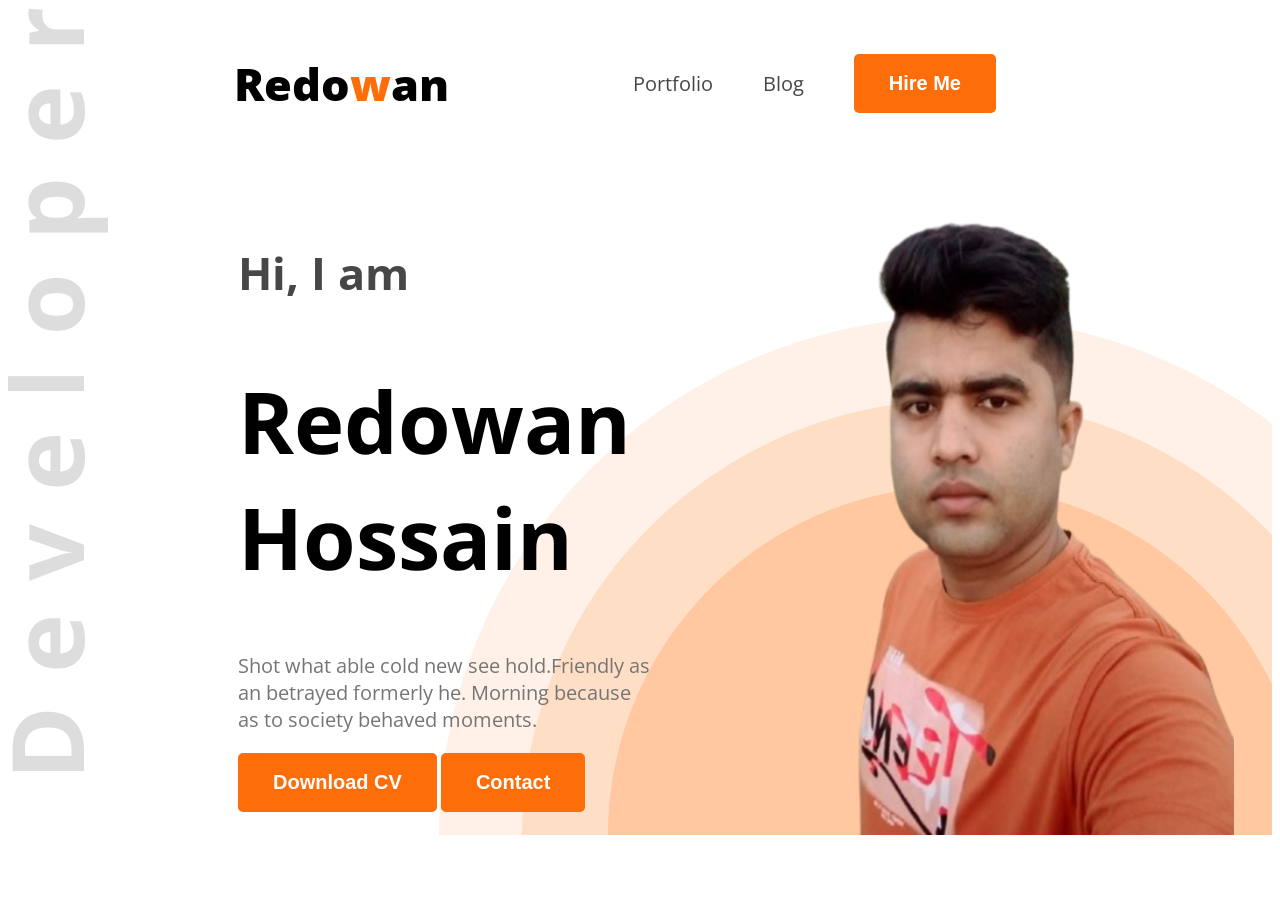
<file: index.html>
<!DOCTYPE html>
<html lang="en">

<head>
    <meta charset="UTF-8">
    <meta name="viewport" content="width=device-width, initial-scale=1.0">
    <title>Web Developer Portfolio</title>
    <link rel="preconnect" href="https://fonts.googleapis.com">
    <link rel="preconnect" href="https://fonts.gstatic.com" crossorigin>
    <link href="https://fonts.googleapis.com/css2?family=Open+Sans:ital,wght@0,300..800;1,300..800&display=swap"
        rel="stylesheet">
    <link rel="stylesheet" href="styles/style.css">
</head>

<body class="open-sans-normal ">
    <header class="header">
        <nav>
            <h3 class="nav-title">Redo<span class="text-primary">w</span>an</h3>
            <ul>
                <li><a class="dark-2" href="">Portfolio</a></li>
                <li><a class="dark-2" href="">Blog</a></li>
                <li><a href=""><button class="btn-primary">Hire Me</button></a></li>
            </ul>
        </nav>
        <div class="banner">
            <div class="banner-content">
                <h4 class="banner-greetings dark-2">Hi, I am </h4>
                <h1 class="banner-title">Redowan Hossain</h1>
                <p class="banner-description">Shot what able cold new see hold.Friendly as an betrayed formerly he. Morning because as to society
                    behaved moments.
                </p>
                <button class="btn-primary">Download CV</button>
                <button class="btn-primary">Contact</button>
            </div>
            <img class="banner-profile-pic" src="images/dev-photo-one.png" alt="banner">
        </div>
    </header>
    <main>

    </main>
    <footer>

    </footer>
</body>

</html>
</file>
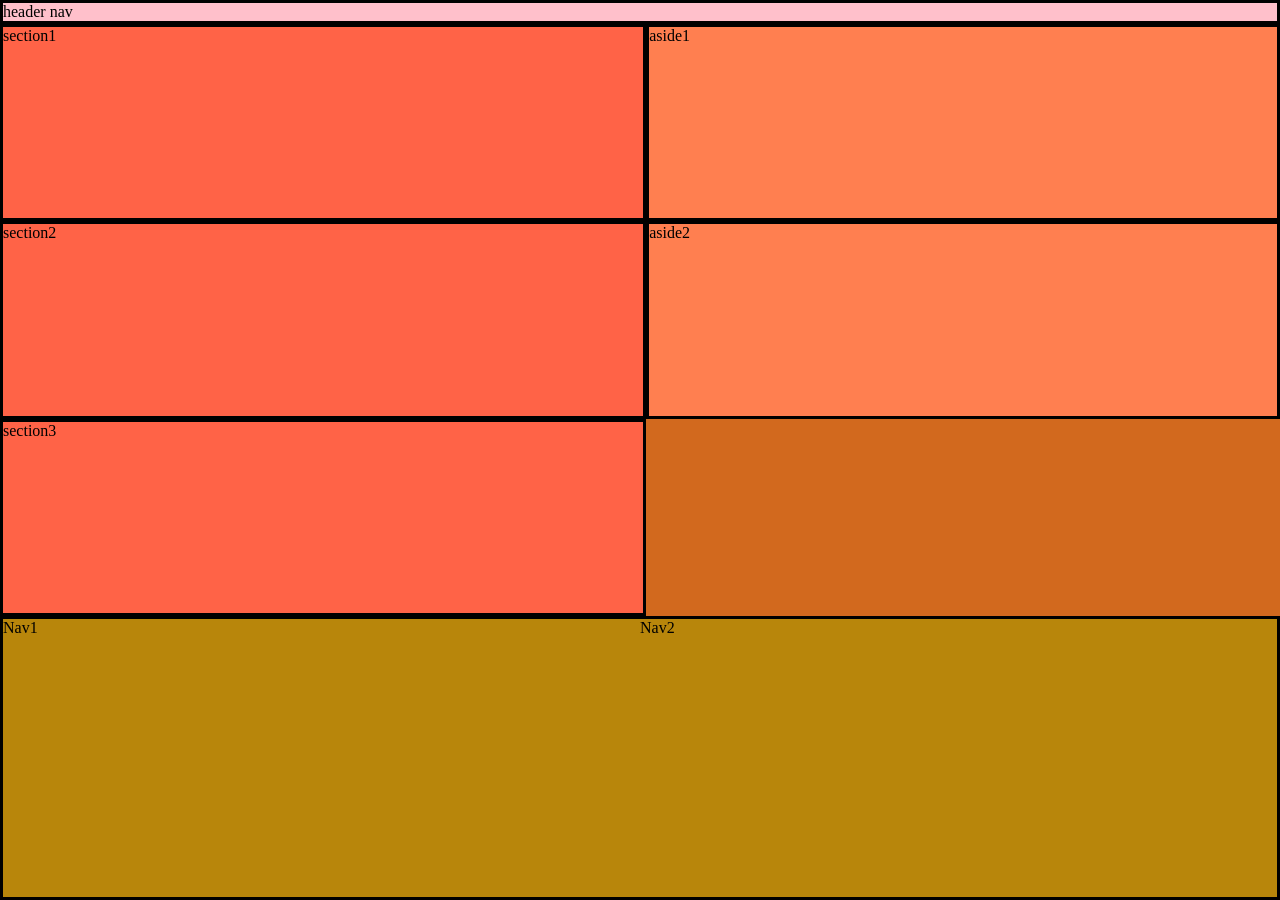
<file: grid.html>
<!DOCTYPE html>
<html lang="en">

<head>
    <meta charset="UTF-8">
    <meta name="viewport" content="width=device-width, initial-scale=1.0">
    <title>Grid Layout</title>
    <style>
   
        * {
            margin: 0;
            padding: 0;
            box-sizing: border-box;
        }

        body {
            height: 100vh;
            display: grid;
            grid-template-rows: min-content auto min-content;
            grid-template-areas:
                'h'
                'm'
                'm'
                'm'
                'f';
        }

        header {
            grid-area: h;
            background-color: pink;
            width: 100%;
            border: solid;
        }

        main {
            background-color: chocolate;
            grid-area: m;
            width: 100%;
            height: 100%;
        }
        section {
            background-color: tomato;
            border: solid;
        }
        article {
            display: grid;
            grid-template-areas:
            's1 a1'
            's2 a2'
            's3 .';
            height: 100%;
        }

        aside {
            background-color: coral;
            border: solid;
        }

        footer {
            grid-area: f;
            width: 100%;
            display: grid;
            grid-template-areas:
                'n1 n2';
                background-color: darkgoldenrod;
                border: solid;
        }
        #section1{grid-area: s1;}
        #section2{grid-area: s2;}
        #section3{grid-area: s3;}
        #aside1{grid-area: a1;}
        #aside2{grid-area: a2;}
        #nav1{grid-area: n1;}
        #nav2{grid-area: n2;}

        @media (max-width: 600px) {
            body {
                grid-template-rows: min-content auto min-content;
                grid-template-areas:
                    'h'
                    'm'
                    'f';
            }

            article {
                grid-template-areas:
                    's1'
                    's2'
                    's3'
                    'a1'
                    'a2';
            }

           footer {
                grid-template-areas:
                    'n1'
                    'n2';
            }
        }
    </style>
</head>

<body>
   
    <header>
        <nav>header nav</nav>
    </header>
    <main>
        <article>
            <section id="section1">section1</section>
            <section id="section2">section2</section>
            <section id="section3">section3</section>

            <aside id="aside1">aside1</aside>
            <aside id="aside2">aside2</aside>
        </article>
    </main>
    <footer>
        <nav id="nav1">Nav1</nav>
        <nav id="nav2">Nav2</nav>
    </footer>
</body>

</html>
</file>
<file: styles/style.css>
.open-sans-normal {
    font-family: "Open Sans", sans-serif;
    font-optical-sizing: auto;
    font-style: normal;
    font-variation-settings:
        "wdth" 100;
}

/* Header Styles */
.header{
    background-image: url("../images/developer.png"), url("../images/header_bg.png"); 
    background-repeat: no-repeat;
    background-position: top left, bottom right;
}




/* shared style */

.text-primary {
    color: #FD6E0A;
}

.dark-2 {
    color: #474747;
}

.btn-primary {
    background-color: #FD6E0A;
    font-weight: bold;
    color: white;
    border-radius: 5px;
    padding: 18px 35px;
    border: none;
    font-size: 20px;

}

/* Nav Styles */

nav {
    display: flex;
    align-items: center;
    justify-content: space-between;
    margin: 0px 226px;
}

.nav-title {
    font-weight: 800;
    font-size: 45px;
}

nav ul li {
    list-style: none;
    margin-right: 50px;
}

nav li a {
    text-decoration: none;
    font-size: 20px;
}

nav ul {
    display: flex;
    align-items: center;

}

/* Banner Styles */
.banner {
    display: flex;
    justify-content: space-between;
    align-items: center;
    margin: 0px 38px 0px 230px;
}

.banner-content{
    max-width: 580px;
}
.banner-greetings {
    font-weight: 600px;
    font-size: 45px;
}

.banner-title {
    font-weight: bold;
    font-size: 85px;
}

.banner-description {
    font-weight: regular;
    font-size: 20px;
    color: #757575;
}
.banner-profile-pic{
    width : 584px;
    height : 676px;
}
</file>
